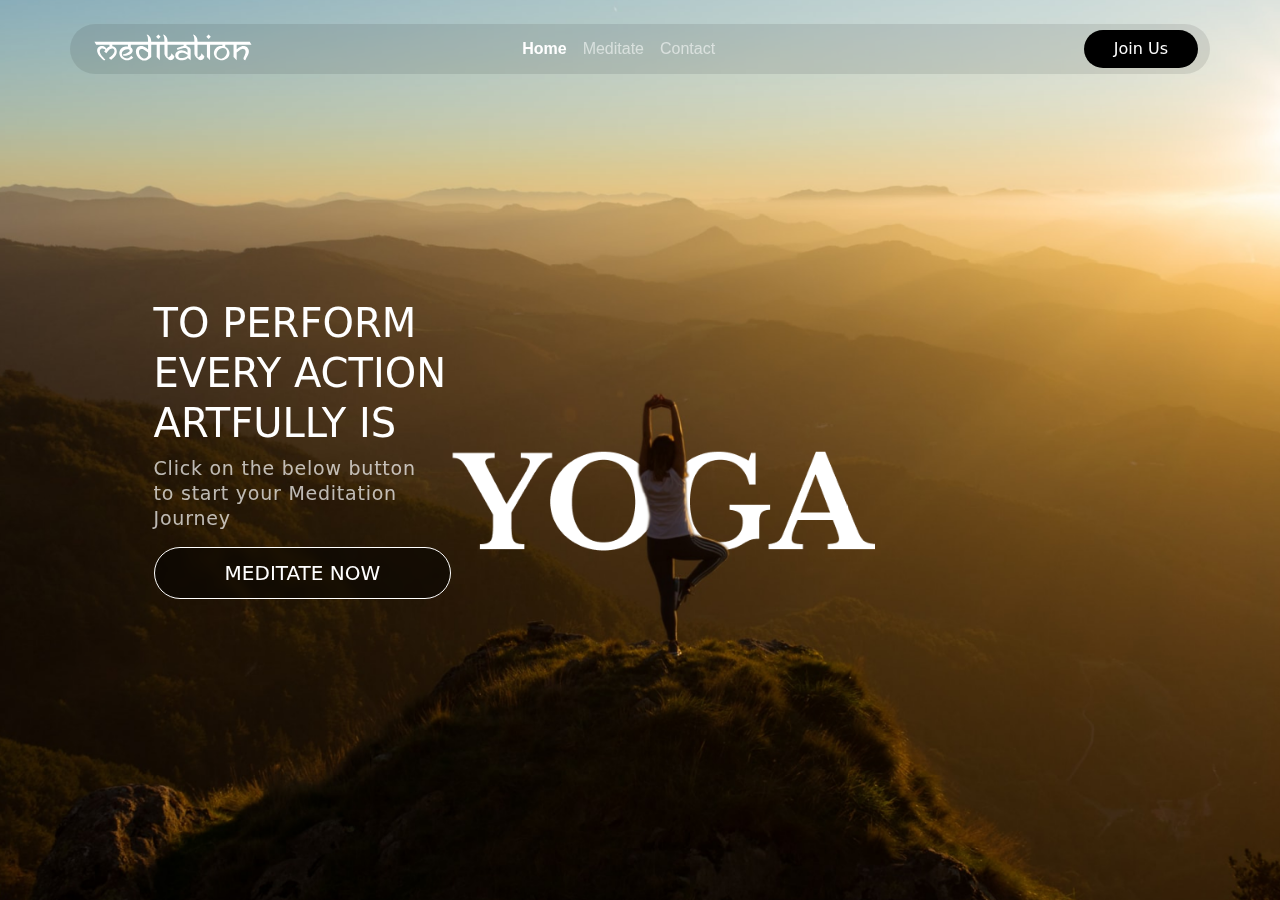
<file: meditation-app-master/Index.html>
<!DOCTYPE html>
<html lang="en">
  <head>
    <meta charset="UTF-8" />
    <meta http-equiv="X-UA-Compatible" content="IE=edge" />
    <meta name="viewport" content="width=device-width, initial-scale=1.0" />
    <title>Mediation App</title>
    <link rel="stylesheet" href="style2.css" />
    <!-- bootstrap cdn -->
    <link
      href="https://cdn.jsdelivr.net/npm/bootstrap@5.1.3/dist/css/bootstrap.min.css"
      rel="stylesheet"
    />
    <script src="https://cdn.jsdelivr.net/npm/bootstrap@5.1.3/dist/js/bootstrap.bundle.min.js"></script>
  </head>
  <body>
    <div class="background-img">
      <img class="" src="./Instagram story - 7.png" alt="" />
    </div>
    <div class="background-img2">
      <img class="" src="./anway-pawar-NuCQpsHbeH4-unsplash.jpg" alt="" />
    </div>
    <section class="navbar0 sticky-top">
      <div class="grey">
        <nav class="navbar navbar-expand-lg navbar-dark">
          <div class="container roundbar">
            <a class="navbar-brand" href="Index.html">
              <svg
                width="182"
                height="31"
                viewBox="0 0 182 31"
                fill="none"
                xmlns="http://www.w3.org/2000/svg"
              >
                <path
                  d="M22.4795 14.24C23.1195 14.4 23.6795 14.68 24.1595 15.08C24.6395 15.48 25.0528 15.9467 25.3995 16.48C25.7462 16.9867 25.9995 17.56 26.1595 18.2C26.3462 18.84 26.4395 19.48 26.4395 20.12C26.4395 21.5333 26.0662 22.8933 25.3195 24.2C24.5995 25.48 23.6395 26.64 22.4395 27.68C22.1462 27.92 21.7862 28.2 21.3595 28.52C20.9595 28.8133 20.4795 29.16 19.9195 29.56L19.8395 29.6L17.3195 27.64C18.4395 26.8667 19.4795 26.08 20.4395 25.28C21.4262 24.4533 22.2928 23.4133 23.0395 22.16C23.3595 21.6 23.5862 21.0133 23.7195 20.4C23.8528 19.76 23.8528 19.1733 23.7195 18.64C23.5862 18.1067 23.3062 17.6667 22.8795 17.32C22.4528 16.9467 21.8395 16.76 21.0395 16.76C20.2662 16.7867 19.5728 16.9733 18.9595 17.32C18.3462 17.64 17.7728 18.0667 17.2395 18.6C16.7062 19.1067 16.2128 19.6667 15.7595 20.28C15.3328 20.8933 14.9195 21.4933 14.5195 22.08L14.4795 22.2L11.9595 20.2L13.3595 18.36C12.9328 17.88 12.5595 17.5467 12.2395 17.36C11.8928 17.12 11.5062 16.9333 11.0795 16.8C10.6528 16.6667 10.2262 16.6133 9.79951 16.64C9.39951 16.6667 8.99951 16.7733 8.59951 16.96C8.19951 17.1467 7.86618 17.4267 7.59951 17.8C7.17285 18.36 6.95951 19 6.95951 19.72C6.95951 20.4133 7.10618 21.1333 7.39951 21.88C7.69285 22.6267 8.09285 23.3733 8.59951 24.12C9.10618 24.8667 9.63951 25.5733 10.1995 26.24C10.7595 26.88 11.3195 27.4667 11.8795 28C12.4395 28.5067 12.9195 28.8933 13.3195 29.16L11.9195 30.44C11.2262 29.9867 10.4662 29.4 9.63951 28.68C8.81285 27.9333 8.02618 27.12 7.27951 26.24C6.53285 25.36 5.86618 24.4267 5.27951 23.44C4.69285 22.4267 4.27951 21.4267 4.03951 20.44C3.82618 19.4533 3.82618 18.5067 4.03951 17.6C4.27951 16.6667 4.83951 15.8133 5.71951 15.04C6.41285 14.4533 7.17285 14.0667 7.99951 13.88C8.82618 13.6933 9.63951 13.6933 10.4395 13.88C11.2662 14.0667 12.0395 14.4267 12.7595 14.96C13.4795 15.4667 14.0795 16.12 14.5595 16.92C15.7595 15.56 16.9328 14.6667 18.0795 14.24V12.44H2.79951L0.799512 8.92H28.0795L30.0795 12.44H21.3195V14.04C21.7728 14.0933 22.1595 14.16 22.4795 14.24ZM34.7054 26.88C35.5588 27.44 36.3854 27.7867 37.1854 27.92C38.0121 28.0533 38.7855 28.0267 39.5054 27.84C40.2254 27.6267 40.8921 27.28 41.5055 26.8C42.1188 26.32 42.6388 25.7467 43.0655 25.08L45.3855 27.2C44.6921 27.92 43.8655 28.52 42.9054 29C41.9721 29.48 40.9721 29.8133 39.9055 30C38.8388 30.16 37.7454 30.16 36.6254 30C35.5054 29.8133 34.4388 29.4133 33.4254 28.8C32.4388 28.1867 31.6254 27.4533 30.9854 26.6C30.3721 25.7467 29.9321 24.8533 29.6654 23.92C29.4254 22.96 29.3454 21.9867 29.4254 21C29.5321 20.0133 29.8121 19.0933 30.2654 18.24C30.6654 17.52 31.1988 16.88 31.8654 16.32C32.5588 15.76 33.3188 15.3067 34.1454 14.96C34.9721 14.6133 35.8254 14.3867 36.7054 14.28C37.6121 14.1733 38.4655 14.2 39.2655 14.36V12.44H27.9854L25.9854 8.92H46.5455L48.5455 12.44H42.5055V15.28C43.4921 16.0533 44.1321 16.8267 44.4255 17.6C44.7188 18.3467 44.7854 19.0667 44.6255 19.76C44.4655 20.4533 44.1188 21.0933 43.5854 21.68C43.0521 22.2667 42.4521 22.7467 41.7854 23.12C41.3054 23.3867 40.5988 23.7067 39.6654 24.08C38.7588 24.4267 37.8388 24.6933 36.9054 24.88C35.9721 25.0667 35.1454 25.0933 34.4254 24.96C33.7054 24.8267 33.3188 24.4 33.2654 23.68C34.2254 23.36 35.0254 23.1067 35.6654 22.92C36.3321 22.7333 36.9188 22.5467 37.4254 22.36C37.9588 22.1467 38.4521 21.9067 38.9055 21.64C39.3588 21.3733 39.8921 21 40.5054 20.52C40.8788 20.2 41.1188 19.8667 41.2255 19.52C41.3321 19.1733 41.3055 18.8533 41.1454 18.56C41.0121 18.24 40.7721 17.9867 40.4254 17.8C40.0788 17.5867 39.6254 17.4667 39.0654 17.44C37.5721 17.3333 36.2654 17.6133 35.1454 18.28C34.0254 18.9467 33.2121 19.7867 32.7054 20.8C32.2254 21.8133 32.1188 22.88 32.3854 24C32.6521 25.12 33.4254 26.08 34.7054 26.88ZM65.9773 12.44V26.52C65.3373 27.24 64.564 27.92 63.6573 28.56C62.7773 29.2 61.8307 29.6933 60.8173 30.04C59.804 30.4133 58.7507 30.5867 57.6573 30.56C56.564 30.5333 55.5107 30.2 54.4973 29.56C54.4707 29.56 54.2707 29.4533 53.8973 29.24C53.5507 29.0267 53.124 28.7333 52.6173 28.36C52.1107 27.96 51.564 27.4533 50.9773 26.84C50.4173 26.2267 49.924 25.52 49.4973 24.72C49.0707 23.8933 48.7507 22.96 48.5373 21.92C48.3507 20.88 48.364 19.72 48.5773 18.44C48.684 17.7467 48.9373 17.12 49.3373 16.56C49.764 15.9733 50.2573 15.4667 50.8173 15.04C51.404 14.6133 52.0307 14.2933 52.6973 14.08C53.364 13.84 54.0173 13.72 54.6573 13.72C55.484 13.72 56.324 13.9067 57.1773 14.28C58.0307 14.6267 58.8173 15.04 59.5373 15.52C60.2573 15.9733 60.8707 16.4133 61.3773 16.84C61.9107 17.2667 62.244 17.5333 62.3773 17.64V12.44H46.0973L44.0973 8.92H62.3773C62.3773 7.98667 62.3507 7.09333 62.2973 6.24C62.244 5.52 62.164 4.8 62.0573 4.08C61.9507 3.36 61.804 2.78667 61.6173 2.36C61.5107 2.14666 61.404 1.97333 61.2973 1.84C61.2173 1.70666 61.1373 1.58666 61.0573 1.48C60.9507 1.37333 60.8707 1.26667 60.8173 1.16L61.0973 0.599999C61.4973 0.759999 61.924 0.973332 62.3773 1.24C62.7507 1.48 63.1507 1.78667 63.5773 2.16C64.004 2.53333 64.404 3.02667 64.7773 3.64C65.204 4.41333 65.4973 5.21333 65.6573 6.04C65.844 6.84 65.9507 7.8 65.9773 8.92H68.9373L70.9773 12.44H65.9773ZM62.3773 21.12C60.8573 19.9733 59.604 19.1067 58.6173 18.52C57.6307 17.9333 56.8173 17.5467 56.1773 17.36C55.564 17.1467 55.0573 17.08 54.6573 17.16C54.2573 17.24 53.8707 17.3867 53.4973 17.6C52.644 18.08 52.1373 18.8267 51.9773 19.84C51.8173 20.8267 51.9107 21.8533 52.2573 22.92C52.6307 23.9867 53.1907 25 53.9373 25.96C54.7107 26.8933 55.564 27.56 56.4973 27.96C57.4573 28.3333 58.444 28.3333 59.4573 27.96C60.4973 27.5867 61.4707 26.6267 62.3773 25.08V21.12ZM80.8439 12.44H75.8839V30L72.2839 26.52V12.44H70.2839L70.3239 12.36L68.4039 8.92H78.8039L80.8439 12.44ZM74.1639 5.68L71.6439 3.12L74.1639 0.599999L76.7239 3.12L74.1639 5.68ZM92.5258 25.44C92.5524 26.1333 92.4191 26.8 92.1258 27.44C91.8591 28.0533 91.4858 28.5867 91.0058 29.04C90.5258 29.4667 89.9524 29.7733 89.2858 29.96C88.6458 30.12 87.9791 30.0933 87.2858 29.88C86.6724 29.6933 86.0991 29.3867 85.5658 28.96C85.0591 28.5333 84.5791 28.0933 84.1258 27.64C83.7791 27.2933 83.4458 26.9467 83.1258 26.6C82.8324 26.2267 82.5391 25.84 82.2458 25.44C81.5258 24.48 81.1791 23.4933 81.2058 22.48L81.1658 14.8V12.44H78.7658L76.7658 8.92H81.1658C81.1658 7.98667 81.1391 7.09333 81.0858 6.24C81.0324 5.52 80.9524 4.8 80.8458 4.08C80.7391 3.36 80.5924 2.78667 80.4058 2.36C80.2991 2.14666 80.1924 1.97333 80.0858 1.84C80.0058 1.70666 79.9258 1.58666 79.8458 1.48C79.7391 1.37333 79.6591 1.26667 79.6058 1.16L79.8858 0.599999C80.2858 0.759999 80.7124 0.973332 81.1658 1.24C81.5391 1.48 81.9391 1.78667 82.3658 2.16C82.7924 2.53333 83.1924 3.02667 83.5658 3.64C83.9924 4.41333 84.2858 5.21333 84.4458 6.04C84.6324 6.84 84.7391 7.8 84.7658 8.92H91.8458L93.8458 12.44H84.7658V25.96C84.8191 26.3867 85.0724 26.6133 85.5258 26.64C85.9258 26.6667 86.2858 26.5867 86.6058 26.4C86.9524 26.1867 87.2724 25.9467 87.5658 25.68C88.0991 25.2267 88.4991 24.68 88.7658 24.04C89.0324 23.4 89.1524 22.7333 89.1258 22.04C89.7658 22.7067 90.3258 23.28 90.8058 23.76C91.2324 24.1867 91.6191 24.5867 91.9658 24.96C92.3391 25.3067 92.5258 25.4667 92.5258 25.44ZM106.486 13.84C107.126 14.0267 107.739 14.28 108.326 14.6C108.913 14.8933 109.419 15.24 109.846 15.64C110.299 16.0133 110.646 16.4267 110.886 16.88C111.153 17.3333 111.286 17.7867 111.286 18.24V30.04L108.086 27.56C107.606 28.04 106.979 28.48 106.206 28.88C105.433 29.28 104.593 29.6 103.686 29.84C102.779 30.0533 101.833 30.1733 100.846 30.2C99.8861 30.2267 98.9661 30.12 98.0861 29.88C97.2061 29.64 96.4061 29.2533 95.6861 28.72C94.9661 28.1867 94.4061 27.48 94.0061 26.6C93.5527 25.6667 93.4061 24.7333 93.5661 23.8C93.7527 22.8667 94.1394 22.0267 94.7261 21.28C95.3394 20.5067 96.1261 19.88 97.0861 19.4C98.0727 18.8933 99.1394 18.6133 100.286 18.56C101.459 18.48 102.673 18.6667 103.926 19.12C105.206 19.5467 106.459 20.3067 107.686 21.4V18.28C107.686 17.5067 107.259 16.92 106.406 16.52C105.579 16.0933 104.566 15.9867 103.366 16.2C102.513 16.3333 101.833 16.4533 101.326 16.56C100.819 16.6667 100.339 16.8 99.8861 16.96C99.4327 17.0933 98.9394 17.2667 98.4061 17.48C97.8727 17.6933 97.1527 17.9733 96.2461 18.32L95.3661 16.32C96.2727 15.9467 97.1661 15.5867 98.0461 15.24C98.8194 14.9467 99.6327 14.6533 100.486 14.36C101.366 14.0667 102.166 13.84 102.886 13.68C102.939 13.6533 102.993 13.64 103.046 13.64C103.126 13.64 103.193 13.6267 103.246 13.6V12.44H93.1661L91.1661 8.92H113.246L115.246 12.44H106.486V13.84ZM107.686 23.8C106.646 23 105.553 22.4133 104.406 22.04C103.259 21.64 102.193 21.4533 101.206 21.48C100.219 21.5067 99.3661 21.7467 98.6461 22.2C97.9261 22.6267 97.4727 23.2667 97.2861 24.12C97.0727 25.0533 97.1261 25.7867 97.4461 26.32C97.7661 26.8533 98.2327 27.2267 98.8461 27.44C99.4861 27.6533 100.219 27.7333 101.046 27.68C101.899 27.6267 102.739 27.48 103.566 27.24C104.419 27 105.206 26.7067 105.926 26.36C106.673 26.0133 107.259 25.6533 107.686 25.28V23.8ZM126.94 25.44C126.966 26.1333 126.833 26.8 126.54 27.44C126.273 28.0533 125.9 28.5867 125.42 29.04C124.94 29.4667 124.366 29.7733 123.7 29.96C123.06 30.12 122.393 30.0933 121.7 29.88C121.086 29.6933 120.513 29.3867 119.98 28.96C119.473 28.5333 118.993 28.0933 118.54 27.64C118.193 27.2933 117.86 26.9467 117.54 26.6C117.246 26.2267 116.953 25.84 116.66 25.44C115.94 24.48 115.593 23.4933 115.62 22.48L115.58 14.8V12.44H113.18L111.18 8.92H115.58C115.58 7.98667 115.553 7.09333 115.5 6.24C115.446 5.52 115.366 4.8 115.26 4.08C115.153 3.36 115.006 2.78667 114.82 2.36C114.713 2.14666 114.606 1.97333 114.5 1.84C114.42 1.70666 114.34 1.58666 114.26 1.48C114.153 1.37333 114.073 1.26667 114.02 1.16L114.3 0.599999C114.7 0.759999 115.126 0.973332 115.58 1.24C115.953 1.48 116.353 1.78667 116.78 2.16C117.206 2.53333 117.606 3.02667 117.98 3.64C118.406 4.41333 118.7 5.21333 118.86 6.04C119.046 6.84 119.153 7.8 119.18 8.92H126.26L128.26 12.44H119.18V25.96C119.233 26.3867 119.486 26.6133 119.94 26.64C120.34 26.6667 120.7 26.5867 121.02 26.4C121.366 26.1867 121.686 25.9467 121.98 25.68C122.513 25.2267 122.913 24.68 123.18 24.04C123.446 23.4 123.566 22.7333 123.54 22.04C124.18 22.7067 124.74 23.28 125.22 23.76C125.646 24.1867 126.033 24.5867 126.38 24.96C126.753 25.3067 126.94 25.4667 126.94 25.44ZM138.5 12.44H133.54V30L129.94 26.52V12.44H127.94L127.98 12.36L126.06 8.92H136.46L138.5 12.44ZM131.82 5.68L129.3 3.12L131.82 0.599999L134.38 3.12L131.82 5.68ZM151.342 14.84C152.409 15.4 153.289 16.12 153.982 17C154.702 17.8533 155.209 18.7733 155.502 19.76C155.822 20.7467 155.942 21.76 155.862 22.8C155.782 23.8133 155.502 24.76 155.022 25.64C154.489 26.6533 153.729 27.52 152.742 28.24C151.755 28.9333 150.649 29.44 149.422 29.76C148.222 30.0533 146.969 30.1333 145.662 30C144.355 29.8667 143.102 29.44 141.902 28.72C140.915 28.1067 140.115 27.3867 139.502 26.56C138.889 25.7067 138.449 24.8133 138.182 23.88C137.942 22.92 137.875 21.96 137.982 21C138.089 20.0133 138.369 19.0933 138.822 18.24C139.222 17.52 139.729 16.8667 140.342 16.28C140.982 15.6667 141.689 15.16 142.462 14.76C143.235 14.36 144.075 14.08 144.982 13.92C145.889 13.7333 146.809 13.68 147.742 13.76V12.44H136.462L134.462 8.92H157.422L159.422 12.44H150.982V14.68C151.035 14.7067 151.089 14.7333 151.142 14.76C151.222 14.7867 151.289 14.8133 151.342 14.84ZM143.182 27.28C144.329 28 145.422 28.3333 146.462 28.28C147.529 28.2267 148.489 27.92 149.342 27.36C150.222 26.7733 150.955 26.0133 151.542 25.08C152.155 24.1467 152.569 23.1867 152.782 22.2C152.995 21.1867 152.982 20.2133 152.742 19.28C152.529 18.32 152.022 17.5467 151.222 16.96C150.262 16.24 149.249 15.9067 148.182 15.96C147.115 15.9867 146.102 16.28 145.142 16.84C144.209 17.3733 143.382 18.1067 142.662 19.04C141.942 19.9467 141.449 20.9067 141.182 21.92C140.915 22.9067 140.915 23.8933 141.182 24.88C141.475 25.84 142.142 26.64 143.182 27.28ZM171.833 13.72C172.473 13.72 173.113 13.84 173.753 14.08C174.42 14.2933 175.033 14.6133 175.593 15.04C176.153 15.4667 176.633 15.9733 177.033 16.56C177.46 17.12 177.753 17.7467 177.913 18.44C178.1 19.32 178.153 20.1067 178.073 20.8C178.02 21.4667 177.833 22.2 177.513 23C177.193 23.8 176.74 24.7467 176.153 25.84C175.566 26.9333 174.846 28.32 173.993 30C173.38 29.9467 172.9 29.7733 172.553 29.48C172.26 29.2133 172.06 28.8133 171.953 28.28C171.873 27.7467 172.086 27 172.593 26.04C173.073 25.1067 173.46 24.2 173.753 23.32C174.073 22.44 174.26 21.6267 174.313 20.88C174.366 20.1333 174.286 19.48 174.073 18.92C173.886 18.3333 173.526 17.8933 172.993 17.6C172.62 17.3867 172.246 17.2267 171.873 17.12C171.526 17.0133 171.126 17 170.673 17.08C170.22 17.1333 169.7 17.3067 169.113 17.6C168.553 17.8667 167.886 18.2933 167.113 18.88L164.113 21.12V30L160.513 26.52V12.44H159.033L157.033 8.92H179.113L181.113 12.44H164.113V17.64C164.246 17.5333 164.566 17.2667 165.073 16.84C165.606 16.4133 166.233 15.9733 166.953 15.52C167.673 15.04 168.46 14.6267 169.313 14.28C170.166 13.9067 171.006 13.72 171.833 13.72Z"
                  fill="white"
                />
              </svg>
            </a>
            <button
              class="navbar-toggler"
              type="button"
              data-bs-toggle="collapse"
              data-bs-target="#navbarNavAltMarkup"
              aria-controls="navbarNavAltMarkup"
              aria-expanded="false"
              aria-label="Toggle navigation"
            >
              <span class="navbar-toggler-icon"></span>
            </button>
            <div class="collapse navbar-collapse" id="navbarNavAltMarkup">
              <div class="navbar-nav">
                <a
                  class="nav-link active"
                  aria-current="page"
                  style="font-weight: bold"
                  href="Index.html"
                  >Home</a
                >

                <a class="nav-link" href="Index2.html">Meditate</a>

                <a class="nav-link" href="Index3.html">Contact</a>
              </div>
            </div>
            <div class="righticons">
              <a href="Index3.html" style="text-decoration: none"><p>Join Us</p></a>
            </div>
          </div>
        </nav>
      </div>
    </section>

    <div class="main-text">
      <p class="quote">To perform <span>every action artfully</span>  is <span class="none" >yoga</span></p>
      <p class="CTA">Click on the below button to start your Meditation Journey</p>
      <a href="Index2.html"><button class="Meditate-now">Meditate now</button></a>
    </div>
  </body>
</html>
</file>
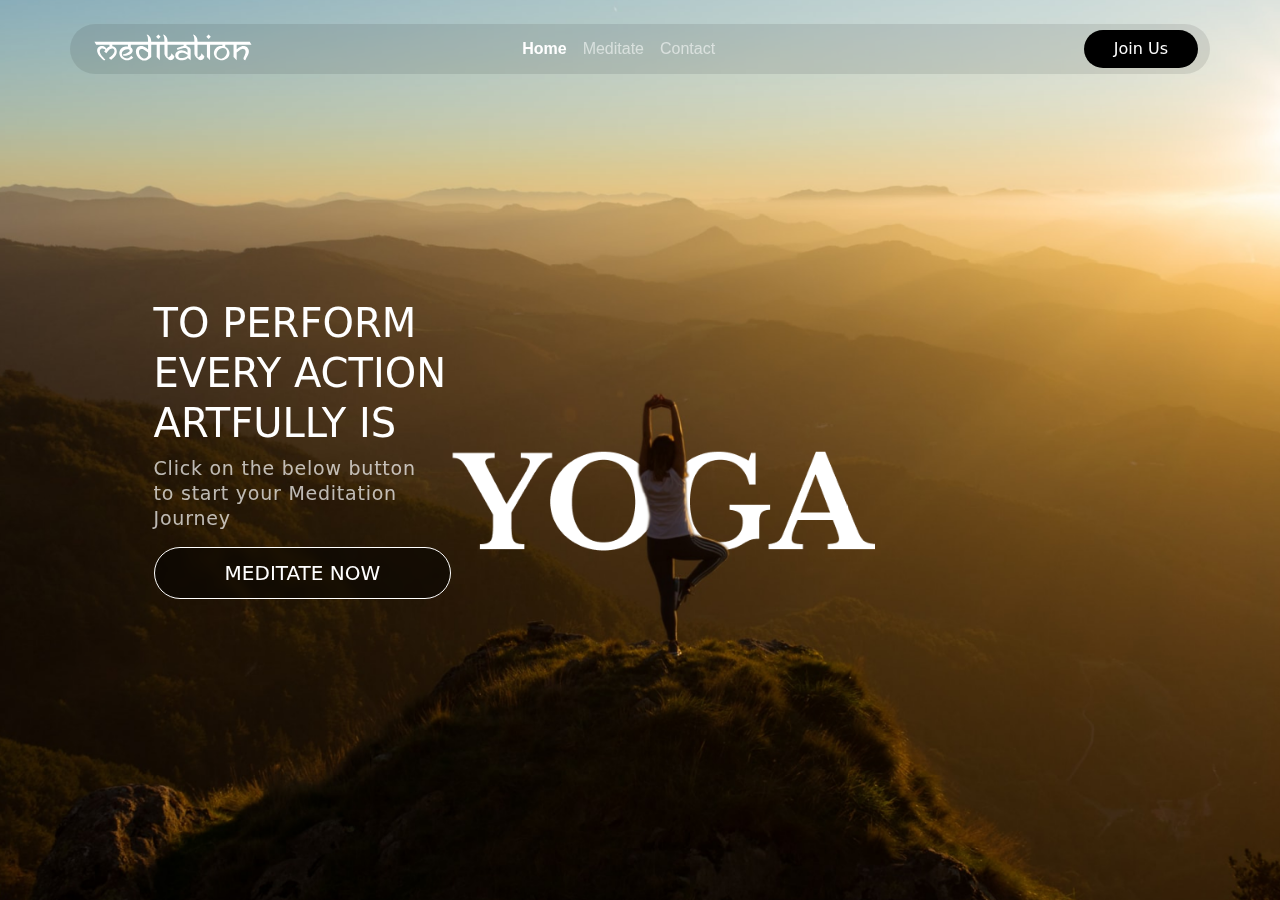
<file: meditation-app-master/Index1.html>
<!DOCTYPE html>
<html lang="en">
  <head>
    <meta charset="UTF-8" />
    <meta http-equiv="X-UA-Compatible" content="IE=edge" />
    <meta name="viewport" content="width=device-width, initial-scale=1.0" />
    <title>Mediation App</title>
    <link rel="stylesheet" href="style2.css" />
    <!-- bootstrap cdn -->
    <link
      href="https://cdn.jsdelivr.net/npm/bootstrap@5.1.3/dist/css/bootstrap.min.css"
      rel="stylesheet"
    />
    <script src="https://cdn.jsdelivr.net/npm/bootstrap@5.1.3/dist/js/bootstrap.bundle.min.js"></script>
  </head>
  <body>
    <div class="background-img">
      <img class="" src="./Instagram story - 7.png" alt="" />
    </div>
    <section class="navbar0 sticky-top">
      <div class="grey">
        <nav class="navbar navbar-expand-lg navbar-dark">
          <div class="container roundbar">
            <a class="navbar-brand" href="#">
              <svg
                width="182"
                height="31"
                viewBox="0 0 182 31"
                fill="none"
                xmlns="http://www.w3.org/2000/svg"
              >
                <path
                  d="M22.4795 14.24C23.1195 14.4 23.6795 14.68 24.1595 15.08C24.6395 15.48 25.0528 15.9467 25.3995 16.48C25.7462 16.9867 25.9995 17.56 26.1595 18.2C26.3462 18.84 26.4395 19.48 26.4395 20.12C26.4395 21.5333 26.0662 22.8933 25.3195 24.2C24.5995 25.48 23.6395 26.64 22.4395 27.68C22.1462 27.92 21.7862 28.2 21.3595 28.52C20.9595 28.8133 20.4795 29.16 19.9195 29.56L19.8395 29.6L17.3195 27.64C18.4395 26.8667 19.4795 26.08 20.4395 25.28C21.4262 24.4533 22.2928 23.4133 23.0395 22.16C23.3595 21.6 23.5862 21.0133 23.7195 20.4C23.8528 19.76 23.8528 19.1733 23.7195 18.64C23.5862 18.1067 23.3062 17.6667 22.8795 17.32C22.4528 16.9467 21.8395 16.76 21.0395 16.76C20.2662 16.7867 19.5728 16.9733 18.9595 17.32C18.3462 17.64 17.7728 18.0667 17.2395 18.6C16.7062 19.1067 16.2128 19.6667 15.7595 20.28C15.3328 20.8933 14.9195 21.4933 14.5195 22.08L14.4795 22.2L11.9595 20.2L13.3595 18.36C12.9328 17.88 12.5595 17.5467 12.2395 17.36C11.8928 17.12 11.5062 16.9333 11.0795 16.8C10.6528 16.6667 10.2262 16.6133 9.79951 16.64C9.39951 16.6667 8.99951 16.7733 8.59951 16.96C8.19951 17.1467 7.86618 17.4267 7.59951 17.8C7.17285 18.36 6.95951 19 6.95951 19.72C6.95951 20.4133 7.10618 21.1333 7.39951 21.88C7.69285 22.6267 8.09285 23.3733 8.59951 24.12C9.10618 24.8667 9.63951 25.5733 10.1995 26.24C10.7595 26.88 11.3195 27.4667 11.8795 28C12.4395 28.5067 12.9195 28.8933 13.3195 29.16L11.9195 30.44C11.2262 29.9867 10.4662 29.4 9.63951 28.68C8.81285 27.9333 8.02618 27.12 7.27951 26.24C6.53285 25.36 5.86618 24.4267 5.27951 23.44C4.69285 22.4267 4.27951 21.4267 4.03951 20.44C3.82618 19.4533 3.82618 18.5067 4.03951 17.6C4.27951 16.6667 4.83951 15.8133 5.71951 15.04C6.41285 14.4533 7.17285 14.0667 7.99951 13.88C8.82618 13.6933 9.63951 13.6933 10.4395 13.88C11.2662 14.0667 12.0395 14.4267 12.7595 14.96C13.4795 15.4667 14.0795 16.12 14.5595 16.92C15.7595 15.56 16.9328 14.6667 18.0795 14.24V12.44H2.79951L0.799512 8.92H28.0795L30.0795 12.44H21.3195V14.04C21.7728 14.0933 22.1595 14.16 22.4795 14.24ZM34.7054 26.88C35.5588 27.44 36.3854 27.7867 37.1854 27.92C38.0121 28.0533 38.7855 28.0267 39.5054 27.84C40.2254 27.6267 40.8921 27.28 41.5055 26.8C42.1188 26.32 42.6388 25.7467 43.0655 25.08L45.3855 27.2C44.6921 27.92 43.8655 28.52 42.9054 29C41.9721 29.48 40.9721 29.8133 39.9055 30C38.8388 30.16 37.7454 30.16 36.6254 30C35.5054 29.8133 34.4388 29.4133 33.4254 28.8C32.4388 28.1867 31.6254 27.4533 30.9854 26.6C30.3721 25.7467 29.9321 24.8533 29.6654 23.92C29.4254 22.96 29.3454 21.9867 29.4254 21C29.5321 20.0133 29.8121 19.0933 30.2654 18.24C30.6654 17.52 31.1988 16.88 31.8654 16.32C32.5588 15.76 33.3188 15.3067 34.1454 14.96C34.9721 14.6133 35.8254 14.3867 36.7054 14.28C37.6121 14.1733 38.4655 14.2 39.2655 14.36V12.44H27.9854L25.9854 8.92H46.5455L48.5455 12.44H42.5055V15.28C43.4921 16.0533 44.1321 16.8267 44.4255 17.6C44.7188 18.3467 44.7854 19.0667 44.6255 19.76C44.4655 20.4533 44.1188 21.0933 43.5854 21.68C43.0521 22.2667 42.4521 22.7467 41.7854 23.12C41.3054 23.3867 40.5988 23.7067 39.6654 24.08C38.7588 24.4267 37.8388 24.6933 36.9054 24.88C35.9721 25.0667 35.1454 25.0933 34.4254 24.96C33.7054 24.8267 33.3188 24.4 33.2654 23.68C34.2254 23.36 35.0254 23.1067 35.6654 22.92C36.3321 22.7333 36.9188 22.5467 37.4254 22.36C37.9588 22.1467 38.4521 21.9067 38.9055 21.64C39.3588 21.3733 39.8921 21 40.5054 20.52C40.8788 20.2 41.1188 19.8667 41.2255 19.52C41.3321 19.1733 41.3055 18.8533 41.1454 18.56C41.0121 18.24 40.7721 17.9867 40.4254 17.8C40.0788 17.5867 39.6254 17.4667 39.0654 17.44C37.5721 17.3333 36.2654 17.6133 35.1454 18.28C34.0254 18.9467 33.2121 19.7867 32.7054 20.8C32.2254 21.8133 32.1188 22.88 32.3854 24C32.6521 25.12 33.4254 26.08 34.7054 26.88ZM65.9773 12.44V26.52C65.3373 27.24 64.564 27.92 63.6573 28.56C62.7773 29.2 61.8307 29.6933 60.8173 30.04C59.804 30.4133 58.7507 30.5867 57.6573 30.56C56.564 30.5333 55.5107 30.2 54.4973 29.56C54.4707 29.56 54.2707 29.4533 53.8973 29.24C53.5507 29.0267 53.124 28.7333 52.6173 28.36C52.1107 27.96 51.564 27.4533 50.9773 26.84C50.4173 26.2267 49.924 25.52 49.4973 24.72C49.0707 23.8933 48.7507 22.96 48.5373 21.92C48.3507 20.88 48.364 19.72 48.5773 18.44C48.684 17.7467 48.9373 17.12 49.3373 16.56C49.764 15.9733 50.2573 15.4667 50.8173 15.04C51.404 14.6133 52.0307 14.2933 52.6973 14.08C53.364 13.84 54.0173 13.72 54.6573 13.72C55.484 13.72 56.324 13.9067 57.1773 14.28C58.0307 14.6267 58.8173 15.04 59.5373 15.52C60.2573 15.9733 60.8707 16.4133 61.3773 16.84C61.9107 17.2667 62.244 17.5333 62.3773 17.64V12.44H46.0973L44.0973 8.92H62.3773C62.3773 7.98667 62.3507 7.09333 62.2973 6.24C62.244 5.52 62.164 4.8 62.0573 4.08C61.9507 3.36 61.804 2.78667 61.6173 2.36C61.5107 2.14666 61.404 1.97333 61.2973 1.84C61.2173 1.70666 61.1373 1.58666 61.0573 1.48C60.9507 1.37333 60.8707 1.26667 60.8173 1.16L61.0973 0.599999C61.4973 0.759999 61.924 0.973332 62.3773 1.24C62.7507 1.48 63.1507 1.78667 63.5773 2.16C64.004 2.53333 64.404 3.02667 64.7773 3.64C65.204 4.41333 65.4973 5.21333 65.6573 6.04C65.844 6.84 65.9507 7.8 65.9773 8.92H68.9373L70.9773 12.44H65.9773ZM62.3773 21.12C60.8573 19.9733 59.604 19.1067 58.6173 18.52C57.6307 17.9333 56.8173 17.5467 56.1773 17.36C55.564 17.1467 55.0573 17.08 54.6573 17.16C54.2573 17.24 53.8707 17.3867 53.4973 17.6C52.644 18.08 52.1373 18.8267 51.9773 19.84C51.8173 20.8267 51.9107 21.8533 52.2573 22.92C52.6307 23.9867 53.1907 25 53.9373 25.96C54.7107 26.8933 55.564 27.56 56.4973 27.96C57.4573 28.3333 58.444 28.3333 59.4573 27.96C60.4973 27.5867 61.4707 26.6267 62.3773 25.08V21.12ZM80.8439 12.44H75.8839V30L72.2839 26.52V12.44H70.2839L70.3239 12.36L68.4039 8.92H78.8039L80.8439 12.44ZM74.1639 5.68L71.6439 3.12L74.1639 0.599999L76.7239 3.12L74.1639 5.68ZM92.5258 25.44C92.5524 26.1333 92.4191 26.8 92.1258 27.44C91.8591 28.0533 91.4858 28.5867 91.0058 29.04C90.5258 29.4667 89.9524 29.7733 89.2858 29.96C88.6458 30.12 87.9791 30.0933 87.2858 29.88C86.6724 29.6933 86.0991 29.3867 85.5658 28.96C85.0591 28.5333 84.5791 28.0933 84.1258 27.64C83.7791 27.2933 83.4458 26.9467 83.1258 26.6C82.8324 26.2267 82.5391 25.84 82.2458 25.44C81.5258 24.48 81.1791 23.4933 81.2058 22.48L81.1658 14.8V12.44H78.7658L76.7658 8.92H81.1658C81.1658 7.98667 81.1391 7.09333 81.0858 6.24C81.0324 5.52 80.9524 4.8 80.8458 4.08C80.7391 3.36 80.5924 2.78667 80.4058 2.36C80.2991 2.14666 80.1924 1.97333 80.0858 1.84C80.0058 1.70666 79.9258 1.58666 79.8458 1.48C79.7391 1.37333 79.6591 1.26667 79.6058 1.16L79.8858 0.599999C80.2858 0.759999 80.7124 0.973332 81.1658 1.24C81.5391 1.48 81.9391 1.78667 82.3658 2.16C82.7924 2.53333 83.1924 3.02667 83.5658 3.64C83.9924 4.41333 84.2858 5.21333 84.4458 6.04C84.6324 6.84 84.7391 7.8 84.7658 8.92H91.8458L93.8458 12.44H84.7658V25.96C84.8191 26.3867 85.0724 26.6133 85.5258 26.64C85.9258 26.6667 86.2858 26.5867 86.6058 26.4C86.9524 26.1867 87.2724 25.9467 87.5658 25.68C88.0991 25.2267 88.4991 24.68 88.7658 24.04C89.0324 23.4 89.1524 22.7333 89.1258 22.04C89.7658 22.7067 90.3258 23.28 90.8058 23.76C91.2324 24.1867 91.6191 24.5867 91.9658 24.96C92.3391 25.3067 92.5258 25.4667 92.5258 25.44ZM106.486 13.84C107.126 14.0267 107.739 14.28 108.326 14.6C108.913 14.8933 109.419 15.24 109.846 15.64C110.299 16.0133 110.646 16.4267 110.886 16.88C111.153 17.3333 111.286 17.7867 111.286 18.24V30.04L108.086 27.56C107.606 28.04 106.979 28.48 106.206 28.88C105.433 29.28 104.593 29.6 103.686 29.84C102.779 30.0533 101.833 30.1733 100.846 30.2C99.8861 30.2267 98.9661 30.12 98.0861 29.88C97.2061 29.64 96.4061 29.2533 95.6861 28.72C94.9661 28.1867 94.4061 27.48 94.0061 26.6C93.5527 25.6667 93.4061 24.7333 93.5661 23.8C93.7527 22.8667 94.1394 22.0267 94.7261 21.28C95.3394 20.5067 96.1261 19.88 97.0861 19.4C98.0727 18.8933 99.1394 18.6133 100.286 18.56C101.459 18.48 102.673 18.6667 103.926 19.12C105.206 19.5467 106.459 20.3067 107.686 21.4V18.28C107.686 17.5067 107.259 16.92 106.406 16.52C105.579 16.0933 104.566 15.9867 103.366 16.2C102.513 16.3333 101.833 16.4533 101.326 16.56C100.819 16.6667 100.339 16.8 99.8861 16.96C99.4327 17.0933 98.9394 17.2667 98.4061 17.48C97.8727 17.6933 97.1527 17.9733 96.2461 18.32L95.3661 16.32C96.2727 15.9467 97.1661 15.5867 98.0461 15.24C98.8194 14.9467 99.6327 14.6533 100.486 14.36C101.366 14.0667 102.166 13.84 102.886 13.68C102.939 13.6533 102.993 13.64 103.046 13.64C103.126 13.64 103.193 13.6267 103.246 13.6V12.44H93.1661L91.1661 8.92H113.246L115.246 12.44H106.486V13.84ZM107.686 23.8C106.646 23 105.553 22.4133 104.406 22.04C103.259 21.64 102.193 21.4533 101.206 21.48C100.219 21.5067 99.3661 21.7467 98.6461 22.2C97.9261 22.6267 97.4727 23.2667 97.2861 24.12C97.0727 25.0533 97.1261 25.7867 97.4461 26.32C97.7661 26.8533 98.2327 27.2267 98.8461 27.44C99.4861 27.6533 100.219 27.7333 101.046 27.68C101.899 27.6267 102.739 27.48 103.566 27.24C104.419 27 105.206 26.7067 105.926 26.36C106.673 26.0133 107.259 25.6533 107.686 25.28V23.8ZM126.94 25.44C126.966 26.1333 126.833 26.8 126.54 27.44C126.273 28.0533 125.9 28.5867 125.42 29.04C124.94 29.4667 124.366 29.7733 123.7 29.96C123.06 30.12 122.393 30.0933 121.7 29.88C121.086 29.6933 120.513 29.3867 119.98 28.96C119.473 28.5333 118.993 28.0933 118.54 27.64C118.193 27.2933 117.86 26.9467 117.54 26.6C117.246 26.2267 116.953 25.84 116.66 25.44C115.94 24.48 115.593 23.4933 115.62 22.48L115.58 14.8V12.44H113.18L111.18 8.92H115.58C115.58 7.98667 115.553 7.09333 115.5 6.24C115.446 5.52 115.366 4.8 115.26 4.08C115.153 3.36 115.006 2.78667 114.82 2.36C114.713 2.14666 114.606 1.97333 114.5 1.84C114.42 1.70666 114.34 1.58666 114.26 1.48C114.153 1.37333 114.073 1.26667 114.02 1.16L114.3 0.599999C114.7 0.759999 115.126 0.973332 115.58 1.24C115.953 1.48 116.353 1.78667 116.78 2.16C117.206 2.53333 117.606 3.02667 117.98 3.64C118.406 4.41333 118.7 5.21333 118.86 6.04C119.046 6.84 119.153 7.8 119.18 8.92H126.26L128.26 12.44H119.18V25.96C119.233 26.3867 119.486 26.6133 119.94 26.64C120.34 26.6667 120.7 26.5867 121.02 26.4C121.366 26.1867 121.686 25.9467 121.98 25.68C122.513 25.2267 122.913 24.68 123.18 24.04C123.446 23.4 123.566 22.7333 123.54 22.04C124.18 22.7067 124.74 23.28 125.22 23.76C125.646 24.1867 126.033 24.5867 126.38 24.96C126.753 25.3067 126.94 25.4667 126.94 25.44ZM138.5 12.44H133.54V30L129.94 26.52V12.44H127.94L127.98 12.36L126.06 8.92H136.46L138.5 12.44ZM131.82 5.68L129.3 3.12L131.82 0.599999L134.38 3.12L131.82 5.68ZM151.342 14.84C152.409 15.4 153.289 16.12 153.982 17C154.702 17.8533 155.209 18.7733 155.502 19.76C155.822 20.7467 155.942 21.76 155.862 22.8C155.782 23.8133 155.502 24.76 155.022 25.64C154.489 26.6533 153.729 27.52 152.742 28.24C151.755 28.9333 150.649 29.44 149.422 29.76C148.222 30.0533 146.969 30.1333 145.662 30C144.355 29.8667 143.102 29.44 141.902 28.72C140.915 28.1067 140.115 27.3867 139.502 26.56C138.889 25.7067 138.449 24.8133 138.182 23.88C137.942 22.92 137.875 21.96 137.982 21C138.089 20.0133 138.369 19.0933 138.822 18.24C139.222 17.52 139.729 16.8667 140.342 16.28C140.982 15.6667 141.689 15.16 142.462 14.76C143.235 14.36 144.075 14.08 144.982 13.92C145.889 13.7333 146.809 13.68 147.742 13.76V12.44H136.462L134.462 8.92H157.422L159.422 12.44H150.982V14.68C151.035 14.7067 151.089 14.7333 151.142 14.76C151.222 14.7867 151.289 14.8133 151.342 14.84ZM143.182 27.28C144.329 28 145.422 28.3333 146.462 28.28C147.529 28.2267 148.489 27.92 149.342 27.36C150.222 26.7733 150.955 26.0133 151.542 25.08C152.155 24.1467 152.569 23.1867 152.782 22.2C152.995 21.1867 152.982 20.2133 152.742 19.28C152.529 18.32 152.022 17.5467 151.222 16.96C150.262 16.24 149.249 15.9067 148.182 15.96C147.115 15.9867 146.102 16.28 145.142 16.84C144.209 17.3733 143.382 18.1067 142.662 19.04C141.942 19.9467 141.449 20.9067 141.182 21.92C140.915 22.9067 140.915 23.8933 141.182 24.88C141.475 25.84 142.142 26.64 143.182 27.28ZM171.833 13.72C172.473 13.72 173.113 13.84 173.753 14.08C174.42 14.2933 175.033 14.6133 175.593 15.04C176.153 15.4667 176.633 15.9733 177.033 16.56C177.46 17.12 177.753 17.7467 177.913 18.44C178.1 19.32 178.153 20.1067 178.073 20.8C178.02 21.4667 177.833 22.2 177.513 23C177.193 23.8 176.74 24.7467 176.153 25.84C175.566 26.9333 174.846 28.32 173.993 30C173.38 29.9467 172.9 29.7733 172.553 29.48C172.26 29.2133 172.06 28.8133 171.953 28.28C171.873 27.7467 172.086 27 172.593 26.04C173.073 25.1067 173.46 24.2 173.753 23.32C174.073 22.44 174.26 21.6267 174.313 20.88C174.366 20.1333 174.286 19.48 174.073 18.92C173.886 18.3333 173.526 17.8933 172.993 17.6C172.62 17.3867 172.246 17.2267 171.873 17.12C171.526 17.0133 171.126 17 170.673 17.08C170.22 17.1333 169.7 17.3067 169.113 17.6C168.553 17.8667 167.886 18.2933 167.113 18.88L164.113 21.12V30L160.513 26.52V12.44H159.033L157.033 8.92H179.113L181.113 12.44H164.113V17.64C164.246 17.5333 164.566 17.2667 165.073 16.84C165.606 16.4133 166.233 15.9733 166.953 15.52C167.673 15.04 168.46 14.6267 169.313 14.28C170.166 13.9067 171.006 13.72 171.833 13.72Z"
                  fill="white"
                />
              </svg>
            </a>
            <button
              class="navbar-toggler"
              type="button"
              data-bs-toggle="collapse"
              data-bs-target="#navbarNavAltMarkup"
              aria-controls="navbarNavAltMarkup"
              aria-expanded="false"
              aria-label="Toggle navigation"
            >
              <span class="navbar-toggler-icon"></span>
            </button>
            <div class="collapse navbar-collapse" id="navbarNavAltMarkup">
              <div class="navbar-nav">
                <a
                  class="nav-link active"
                  aria-current="page"
                  style="font-weight: bold"
                  href="#"
                  >Home</a
                >

                <a class="nav-link" href="Index2.html">Meditate</a>

                <a class="nav-link" href="#">Contact</a>
              </div>
            </div>
            <div class="righticons">
              <p>Join Us</p>
            </div>
          </div>
        </nav>
      </div>
    </section>

    <div class="main-text">
      <p class="quote">To perform <span>every action artfully</span>  is</p>
      <p class="CTA">Click on the below button to start your Meditation Journey</p>
      <a href="Index2.html"><button class="Meditate-now">Meditate now</button></a>
    </div>
  </body>
</html>
</file>
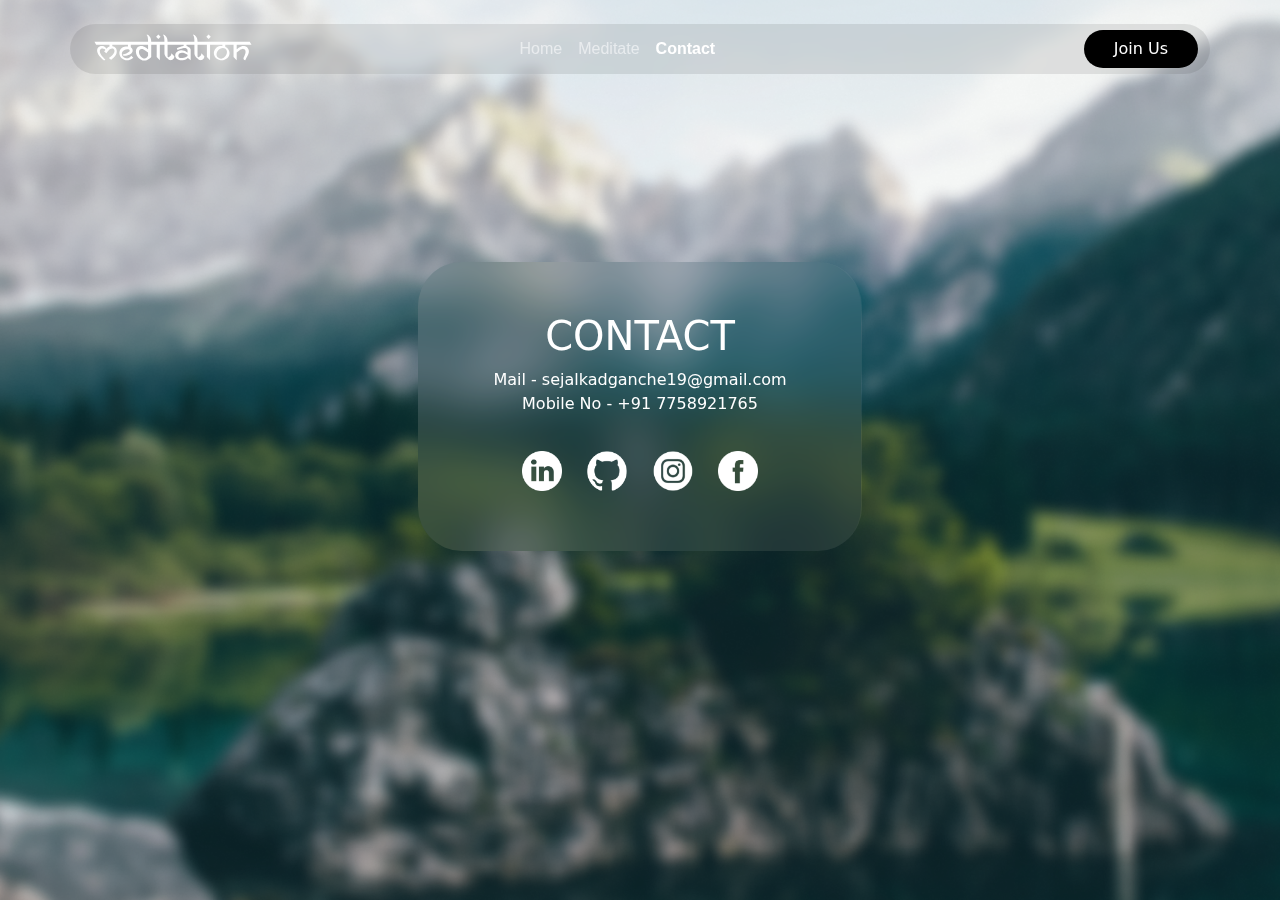
<file: meditation-app-master/Index3.html>
<!DOCTYPE html>
<html lang="en">
  <head>
    <meta charset="UTF-8" />
    <meta http-equiv="X-UA-Compatible" content="IE=edge" />
    <meta name="viewport" content="width=device-width, initial-scale=1.0" />
    <title>Mediation App</title>
    <link rel="stylesheet" href="style2.css" />
    <!-- bootstrap cdn -->
    <link
      href="https://cdn.jsdelivr.net/npm/bootstrap@5.1.3/dist/css/bootstrap.min.css"
      rel="stylesheet"
    />
    <script src="https://cdn.jsdelivr.net/npm/bootstrap@5.1.3/dist/js/bootstrap.bundle.min.js"></script>
  </head>
  <body>
    <div class="background-img">
      <img class="" src="./Instagram story - 9.png" alt="" />
    </div>
    <section class="navbar0 sticky-top">
      <div class="grey">
        <nav class="navbar navbar-expand-lg navbar-dark">
          <div class="container roundbar">
            <a class="navbar-brand" href="Index.html">
              <svg
                width="182"
                height="31"
                viewBox="0 0 182 31"
                fill="none"
                xmlns="http://www.w3.org/2000/svg"
              >
                <path
                  d="M22.4795 14.24C23.1195 14.4 23.6795 14.68 24.1595 15.08C24.6395 15.48 25.0528 15.9467 25.3995 16.48C25.7462 16.9867 25.9995 17.56 26.1595 18.2C26.3462 18.84 26.4395 19.48 26.4395 20.12C26.4395 21.5333 26.0662 22.8933 25.3195 24.2C24.5995 25.48 23.6395 26.64 22.4395 27.68C22.1462 27.92 21.7862 28.2 21.3595 28.52C20.9595 28.8133 20.4795 29.16 19.9195 29.56L19.8395 29.6L17.3195 27.64C18.4395 26.8667 19.4795 26.08 20.4395 25.28C21.4262 24.4533 22.2928 23.4133 23.0395 22.16C23.3595 21.6 23.5862 21.0133 23.7195 20.4C23.8528 19.76 23.8528 19.1733 23.7195 18.64C23.5862 18.1067 23.3062 17.6667 22.8795 17.32C22.4528 16.9467 21.8395 16.76 21.0395 16.76C20.2662 16.7867 19.5728 16.9733 18.9595 17.32C18.3462 17.64 17.7728 18.0667 17.2395 18.6C16.7062 19.1067 16.2128 19.6667 15.7595 20.28C15.3328 20.8933 14.9195 21.4933 14.5195 22.08L14.4795 22.2L11.9595 20.2L13.3595 18.36C12.9328 17.88 12.5595 17.5467 12.2395 17.36C11.8928 17.12 11.5062 16.9333 11.0795 16.8C10.6528 16.6667 10.2262 16.6133 9.79951 16.64C9.39951 16.6667 8.99951 16.7733 8.59951 16.96C8.19951 17.1467 7.86618 17.4267 7.59951 17.8C7.17285 18.36 6.95951 19 6.95951 19.72C6.95951 20.4133 7.10618 21.1333 7.39951 21.88C7.69285 22.6267 8.09285 23.3733 8.59951 24.12C9.10618 24.8667 9.63951 25.5733 10.1995 26.24C10.7595 26.88 11.3195 27.4667 11.8795 28C12.4395 28.5067 12.9195 28.8933 13.3195 29.16L11.9195 30.44C11.2262 29.9867 10.4662 29.4 9.63951 28.68C8.81285 27.9333 8.02618 27.12 7.27951 26.24C6.53285 25.36 5.86618 24.4267 5.27951 23.44C4.69285 22.4267 4.27951 21.4267 4.03951 20.44C3.82618 19.4533 3.82618 18.5067 4.03951 17.6C4.27951 16.6667 4.83951 15.8133 5.71951 15.04C6.41285 14.4533 7.17285 14.0667 7.99951 13.88C8.82618 13.6933 9.63951 13.6933 10.4395 13.88C11.2662 14.0667 12.0395 14.4267 12.7595 14.96C13.4795 15.4667 14.0795 16.12 14.5595 16.92C15.7595 15.56 16.9328 14.6667 18.0795 14.24V12.44H2.79951L0.799512 8.92H28.0795L30.0795 12.44H21.3195V14.04C21.7728 14.0933 22.1595 14.16 22.4795 14.24ZM34.7054 26.88C35.5588 27.44 36.3854 27.7867 37.1854 27.92C38.0121 28.0533 38.7855 28.0267 39.5054 27.84C40.2254 27.6267 40.8921 27.28 41.5055 26.8C42.1188 26.32 42.6388 25.7467 43.0655 25.08L45.3855 27.2C44.6921 27.92 43.8655 28.52 42.9054 29C41.9721 29.48 40.9721 29.8133 39.9055 30C38.8388 30.16 37.7454 30.16 36.6254 30C35.5054 29.8133 34.4388 29.4133 33.4254 28.8C32.4388 28.1867 31.6254 27.4533 30.9854 26.6C30.3721 25.7467 29.9321 24.8533 29.6654 23.92C29.4254 22.96 29.3454 21.9867 29.4254 21C29.5321 20.0133 29.8121 19.0933 30.2654 18.24C30.6654 17.52 31.1988 16.88 31.8654 16.32C32.5588 15.76 33.3188 15.3067 34.1454 14.96C34.9721 14.6133 35.8254 14.3867 36.7054 14.28C37.6121 14.1733 38.4655 14.2 39.2655 14.36V12.44H27.9854L25.9854 8.92H46.5455L48.5455 12.44H42.5055V15.28C43.4921 16.0533 44.1321 16.8267 44.4255 17.6C44.7188 18.3467 44.7854 19.0667 44.6255 19.76C44.4655 20.4533 44.1188 21.0933 43.5854 21.68C43.0521 22.2667 42.4521 22.7467 41.7854 23.12C41.3054 23.3867 40.5988 23.7067 39.6654 24.08C38.7588 24.4267 37.8388 24.6933 36.9054 24.88C35.9721 25.0667 35.1454 25.0933 34.4254 24.96C33.7054 24.8267 33.3188 24.4 33.2654 23.68C34.2254 23.36 35.0254 23.1067 35.6654 22.92C36.3321 22.7333 36.9188 22.5467 37.4254 22.36C37.9588 22.1467 38.4521 21.9067 38.9055 21.64C39.3588 21.3733 39.8921 21 40.5054 20.52C40.8788 20.2 41.1188 19.8667 41.2255 19.52C41.3321 19.1733 41.3055 18.8533 41.1454 18.56C41.0121 18.24 40.7721 17.9867 40.4254 17.8C40.0788 17.5867 39.6254 17.4667 39.0654 17.44C37.5721 17.3333 36.2654 17.6133 35.1454 18.28C34.0254 18.9467 33.2121 19.7867 32.7054 20.8C32.2254 21.8133 32.1188 22.88 32.3854 24C32.6521 25.12 33.4254 26.08 34.7054 26.88ZM65.9773 12.44V26.52C65.3373 27.24 64.564 27.92 63.6573 28.56C62.7773 29.2 61.8307 29.6933 60.8173 30.04C59.804 30.4133 58.7507 30.5867 57.6573 30.56C56.564 30.5333 55.5107 30.2 54.4973 29.56C54.4707 29.56 54.2707 29.4533 53.8973 29.24C53.5507 29.0267 53.124 28.7333 52.6173 28.36C52.1107 27.96 51.564 27.4533 50.9773 26.84C50.4173 26.2267 49.924 25.52 49.4973 24.72C49.0707 23.8933 48.7507 22.96 48.5373 21.92C48.3507 20.88 48.364 19.72 48.5773 18.44C48.684 17.7467 48.9373 17.12 49.3373 16.56C49.764 15.9733 50.2573 15.4667 50.8173 15.04C51.404 14.6133 52.0307 14.2933 52.6973 14.08C53.364 13.84 54.0173 13.72 54.6573 13.72C55.484 13.72 56.324 13.9067 57.1773 14.28C58.0307 14.6267 58.8173 15.04 59.5373 15.52C60.2573 15.9733 60.8707 16.4133 61.3773 16.84C61.9107 17.2667 62.244 17.5333 62.3773 17.64V12.44H46.0973L44.0973 8.92H62.3773C62.3773 7.98667 62.3507 7.09333 62.2973 6.24C62.244 5.52 62.164 4.8 62.0573 4.08C61.9507 3.36 61.804 2.78667 61.6173 2.36C61.5107 2.14666 61.404 1.97333 61.2973 1.84C61.2173 1.70666 61.1373 1.58666 61.0573 1.48C60.9507 1.37333 60.8707 1.26667 60.8173 1.16L61.0973 0.599999C61.4973 0.759999 61.924 0.973332 62.3773 1.24C62.7507 1.48 63.1507 1.78667 63.5773 2.16C64.004 2.53333 64.404 3.02667 64.7773 3.64C65.204 4.41333 65.4973 5.21333 65.6573 6.04C65.844 6.84 65.9507 7.8 65.9773 8.92H68.9373L70.9773 12.44H65.9773ZM62.3773 21.12C60.8573 19.9733 59.604 19.1067 58.6173 18.52C57.6307 17.9333 56.8173 17.5467 56.1773 17.36C55.564 17.1467 55.0573 17.08 54.6573 17.16C54.2573 17.24 53.8707 17.3867 53.4973 17.6C52.644 18.08 52.1373 18.8267 51.9773 19.84C51.8173 20.8267 51.9107 21.8533 52.2573 22.92C52.6307 23.9867 53.1907 25 53.9373 25.96C54.7107 26.8933 55.564 27.56 56.4973 27.96C57.4573 28.3333 58.444 28.3333 59.4573 27.96C60.4973 27.5867 61.4707 26.6267 62.3773 25.08V21.12ZM80.8439 12.44H75.8839V30L72.2839 26.52V12.44H70.2839L70.3239 12.36L68.4039 8.92H78.8039L80.8439 12.44ZM74.1639 5.68L71.6439 3.12L74.1639 0.599999L76.7239 3.12L74.1639 5.68ZM92.5258 25.44C92.5524 26.1333 92.4191 26.8 92.1258 27.44C91.8591 28.0533 91.4858 28.5867 91.0058 29.04C90.5258 29.4667 89.9524 29.7733 89.2858 29.96C88.6458 30.12 87.9791 30.0933 87.2858 29.88C86.6724 29.6933 86.0991 29.3867 85.5658 28.96C85.0591 28.5333 84.5791 28.0933 84.1258 27.64C83.7791 27.2933 83.4458 26.9467 83.1258 26.6C82.8324 26.2267 82.5391 25.84 82.2458 25.44C81.5258 24.48 81.1791 23.4933 81.2058 22.48L81.1658 14.8V12.44H78.7658L76.7658 8.92H81.1658C81.1658 7.98667 81.1391 7.09333 81.0858 6.24C81.0324 5.52 80.9524 4.8 80.8458 4.08C80.7391 3.36 80.5924 2.78667 80.4058 2.36C80.2991 2.14666 80.1924 1.97333 80.0858 1.84C80.0058 1.70666 79.9258 1.58666 79.8458 1.48C79.7391 1.37333 79.6591 1.26667 79.6058 1.16L79.8858 0.599999C80.2858 0.759999 80.7124 0.973332 81.1658 1.24C81.5391 1.48 81.9391 1.78667 82.3658 2.16C82.7924 2.53333 83.1924 3.02667 83.5658 3.64C83.9924 4.41333 84.2858 5.21333 84.4458 6.04C84.6324 6.84 84.7391 7.8 84.7658 8.92H91.8458L93.8458 12.44H84.7658V25.96C84.8191 26.3867 85.0724 26.6133 85.5258 26.64C85.9258 26.6667 86.2858 26.5867 86.6058 26.4C86.9524 26.1867 87.2724 25.9467 87.5658 25.68C88.0991 25.2267 88.4991 24.68 88.7658 24.04C89.0324 23.4 89.1524 22.7333 89.1258 22.04C89.7658 22.7067 90.3258 23.28 90.8058 23.76C91.2324 24.1867 91.6191 24.5867 91.9658 24.96C92.3391 25.3067 92.5258 25.4667 92.5258 25.44ZM106.486 13.84C107.126 14.0267 107.739 14.28 108.326 14.6C108.913 14.8933 109.419 15.24 109.846 15.64C110.299 16.0133 110.646 16.4267 110.886 16.88C111.153 17.3333 111.286 17.7867 111.286 18.24V30.04L108.086 27.56C107.606 28.04 106.979 28.48 106.206 28.88C105.433 29.28 104.593 29.6 103.686 29.84C102.779 30.0533 101.833 30.1733 100.846 30.2C99.8861 30.2267 98.9661 30.12 98.0861 29.88C97.2061 29.64 96.4061 29.2533 95.6861 28.72C94.9661 28.1867 94.4061 27.48 94.0061 26.6C93.5527 25.6667 93.4061 24.7333 93.5661 23.8C93.7527 22.8667 94.1394 22.0267 94.7261 21.28C95.3394 20.5067 96.1261 19.88 97.0861 19.4C98.0727 18.8933 99.1394 18.6133 100.286 18.56C101.459 18.48 102.673 18.6667 103.926 19.12C105.206 19.5467 106.459 20.3067 107.686 21.4V18.28C107.686 17.5067 107.259 16.92 106.406 16.52C105.579 16.0933 104.566 15.9867 103.366 16.2C102.513 16.3333 101.833 16.4533 101.326 16.56C100.819 16.6667 100.339 16.8 99.8861 16.96C99.4327 17.0933 98.9394 17.2667 98.4061 17.48C97.8727 17.6933 97.1527 17.9733 96.2461 18.32L95.3661 16.32C96.2727 15.9467 97.1661 15.5867 98.0461 15.24C98.8194 14.9467 99.6327 14.6533 100.486 14.36C101.366 14.0667 102.166 13.84 102.886 13.68C102.939 13.6533 102.993 13.64 103.046 13.64C103.126 13.64 103.193 13.6267 103.246 13.6V12.44H93.1661L91.1661 8.92H113.246L115.246 12.44H106.486V13.84ZM107.686 23.8C106.646 23 105.553 22.4133 104.406 22.04C103.259 21.64 102.193 21.4533 101.206 21.48C100.219 21.5067 99.3661 21.7467 98.6461 22.2C97.9261 22.6267 97.4727 23.2667 97.2861 24.12C97.0727 25.0533 97.1261 25.7867 97.4461 26.32C97.7661 26.8533 98.2327 27.2267 98.8461 27.44C99.4861 27.6533 100.219 27.7333 101.046 27.68C101.899 27.6267 102.739 27.48 103.566 27.24C104.419 27 105.206 26.7067 105.926 26.36C106.673 26.0133 107.259 25.6533 107.686 25.28V23.8ZM126.94 25.44C126.966 26.1333 126.833 26.8 126.54 27.44C126.273 28.0533 125.9 28.5867 125.42 29.04C124.94 29.4667 124.366 29.7733 123.7 29.96C123.06 30.12 122.393 30.0933 121.7 29.88C121.086 29.6933 120.513 29.3867 119.98 28.96C119.473 28.5333 118.993 28.0933 118.54 27.64C118.193 27.2933 117.86 26.9467 117.54 26.6C117.246 26.2267 116.953 25.84 116.66 25.44C115.94 24.48 115.593 23.4933 115.62 22.48L115.58 14.8V12.44H113.18L111.18 8.92H115.58C115.58 7.98667 115.553 7.09333 115.5 6.24C115.446 5.52 115.366 4.8 115.26 4.08C115.153 3.36 115.006 2.78667 114.82 2.36C114.713 2.14666 114.606 1.97333 114.5 1.84C114.42 1.70666 114.34 1.58666 114.26 1.48C114.153 1.37333 114.073 1.26667 114.02 1.16L114.3 0.599999C114.7 0.759999 115.126 0.973332 115.58 1.24C115.953 1.48 116.353 1.78667 116.78 2.16C117.206 2.53333 117.606 3.02667 117.98 3.64C118.406 4.41333 118.7 5.21333 118.86 6.04C119.046 6.84 119.153 7.8 119.18 8.92H126.26L128.26 12.44H119.18V25.96C119.233 26.3867 119.486 26.6133 119.94 26.64C120.34 26.6667 120.7 26.5867 121.02 26.4C121.366 26.1867 121.686 25.9467 121.98 25.68C122.513 25.2267 122.913 24.68 123.18 24.04C123.446 23.4 123.566 22.7333 123.54 22.04C124.18 22.7067 124.74 23.28 125.22 23.76C125.646 24.1867 126.033 24.5867 126.38 24.96C126.753 25.3067 126.94 25.4667 126.94 25.44ZM138.5 12.44H133.54V30L129.94 26.52V12.44H127.94L127.98 12.36L126.06 8.92H136.46L138.5 12.44ZM131.82 5.68L129.3 3.12L131.82 0.599999L134.38 3.12L131.82 5.68ZM151.342 14.84C152.409 15.4 153.289 16.12 153.982 17C154.702 17.8533 155.209 18.7733 155.502 19.76C155.822 20.7467 155.942 21.76 155.862 22.8C155.782 23.8133 155.502 24.76 155.022 25.64C154.489 26.6533 153.729 27.52 152.742 28.24C151.755 28.9333 150.649 29.44 149.422 29.76C148.222 30.0533 146.969 30.1333 145.662 30C144.355 29.8667 143.102 29.44 141.902 28.72C140.915 28.1067 140.115 27.3867 139.502 26.56C138.889 25.7067 138.449 24.8133 138.182 23.88C137.942 22.92 137.875 21.96 137.982 21C138.089 20.0133 138.369 19.0933 138.822 18.24C139.222 17.52 139.729 16.8667 140.342 16.28C140.982 15.6667 141.689 15.16 142.462 14.76C143.235 14.36 144.075 14.08 144.982 13.92C145.889 13.7333 146.809 13.68 147.742 13.76V12.44H136.462L134.462 8.92H157.422L159.422 12.44H150.982V14.68C151.035 14.7067 151.089 14.7333 151.142 14.76C151.222 14.7867 151.289 14.8133 151.342 14.84ZM143.182 27.28C144.329 28 145.422 28.3333 146.462 28.28C147.529 28.2267 148.489 27.92 149.342 27.36C150.222 26.7733 150.955 26.0133 151.542 25.08C152.155 24.1467 152.569 23.1867 152.782 22.2C152.995 21.1867 152.982 20.2133 152.742 19.28C152.529 18.32 152.022 17.5467 151.222 16.96C150.262 16.24 149.249 15.9067 148.182 15.96C147.115 15.9867 146.102 16.28 145.142 16.84C144.209 17.3733 143.382 18.1067 142.662 19.04C141.942 19.9467 141.449 20.9067 141.182 21.92C140.915 22.9067 140.915 23.8933 141.182 24.88C141.475 25.84 142.142 26.64 143.182 27.28ZM171.833 13.72C172.473 13.72 173.113 13.84 173.753 14.08C174.42 14.2933 175.033 14.6133 175.593 15.04C176.153 15.4667 176.633 15.9733 177.033 16.56C177.46 17.12 177.753 17.7467 177.913 18.44C178.1 19.32 178.153 20.1067 178.073 20.8C178.02 21.4667 177.833 22.2 177.513 23C177.193 23.8 176.74 24.7467 176.153 25.84C175.566 26.9333 174.846 28.32 173.993 30C173.38 29.9467 172.9 29.7733 172.553 29.48C172.26 29.2133 172.06 28.8133 171.953 28.28C171.873 27.7467 172.086 27 172.593 26.04C173.073 25.1067 173.46 24.2 173.753 23.32C174.073 22.44 174.26 21.6267 174.313 20.88C174.366 20.1333 174.286 19.48 174.073 18.92C173.886 18.3333 173.526 17.8933 172.993 17.6C172.62 17.3867 172.246 17.2267 171.873 17.12C171.526 17.0133 171.126 17 170.673 17.08C170.22 17.1333 169.7 17.3067 169.113 17.6C168.553 17.8667 167.886 18.2933 167.113 18.88L164.113 21.12V30L160.513 26.52V12.44H159.033L157.033 8.92H179.113L181.113 12.44H164.113V17.64C164.246 17.5333 164.566 17.2667 165.073 16.84C165.606 16.4133 166.233 15.9733 166.953 15.52C167.673 15.04 168.46 14.6267 169.313 14.28C170.166 13.9067 171.006 13.72 171.833 13.72Z"
                  fill="white"
                />
              </svg>
            </a>
            <button
              class="navbar-toggler"
              type="button"
              data-bs-toggle="collapse"
              data-bs-target="#navbarNavAltMarkup"
              aria-controls="navbarNavAltMarkup"
              aria-expanded="false"
              aria-label="Toggle navigation"
            >
              <span class="navbar-toggler-icon"></span>
            </button>
            <div class="collapse navbar-collapse" id="navbarNavAltMarkup">
              <div class="navbar-nav">
                <a
                  class="nav-link "
                  aria-current="page"
                  
                  href="Index.html"
                  >Home</a
                >

                <a class="nav-link" href="Index2.html">Meditate</a>

                <a class="nav-link active" style="font-weight: bold" href="#">Contact</a>
              </div>
            </div>
            <div class="righticons">
              <a href="Index3.html" style="text-decoration: none"><p>Join Us</p></a>
            </div>
          </div>
        </nav>
      </div>
    </section>

<div class="contact">
    <h1>Contact</h1>
    <p><span>Mail</span> - sejalkadganche19@gmail.com</p>
    <p><span>Mobile No</span> - +91 7758921765</p>
    <div class="socialmedia">
        <a target="_blank" href="https://www.linkedin.com/in/pratik-mirchapure/" ><img src="./svg/Mask Group.png" alt="" ></a>
        <a target="_blank" href="https://github.com/pratik462002"><img src="./svg/Mask Group-1.png" alt="" target="_blank"></a>
        <a target="_blank" href="https://www.instagram.com/justpratik_/"><img src="./svg/Mask Group-2.png" alt="" target="_blank"></a>
        <a target="_blank" href="https://www.facebook.com/pratik.mirchapure/"><img src="./svg/Mask Group-3.png" alt="" target="_blank"></a>
        
    
    </div>
</div>

   <!-- <small>Design and Build By @Pratik Mirchapure</small> -->
  </body>
</html>
</file>
<file: meditation-app-master/style2.css>
.roundbar {
  margin-top: 1rem;
  background: rgba(0, 0, 0, 0.09);
  backdrop-filter: blur(4px);

  border-radius: 43px;
}
.navbar {
  width: 100%;
}

.navbar-brand {
  position: fixed;

  margin-top: 3px;
  margin-bottom: 8px;
}
.navbar-brand svg {
  padding: 2px;
}

.navbar-nav {
  display: block;
  color: white;
  margin-left: auto;
  margin-right: 36%;
  /* margin: auto; */
  padding-top: 5px;
  padding-bottom: 5px;
  font-family: "Spline Sans", sans-serif;
}

.righticons p {
  cursor: pointer;
  color: white;
  align-items: center;
  justify-content: center;
  display: flex;
  background: black;
  border-radius: 33px;
  padding: 7px 30px;
  margin: auto;
  font-weight: 400;
}

.background-img img {
  position: fixed;
  z-index: -50;
  width: 100%;
  height: 100vh;
  object-fit: cover;
}

.main-text {
  color: white;
  margin-left: 12%;
}
.none {
  display: none;
}
.quote {
  text-transform: uppercase;
  font-size: 40px;
  width: 30%;
  margin-top: 13.5rem;
  line-height: 50px;
  font-weight: 300;
  margin-bottom: 0;
}

.quote span {
  font-weight: 500;
}

.CTA {
  font-size: 19px;
  width: 25%;
  font-weight: 300;
  opacity: 0.7;
  line-height: 25px;
  margin-top: 0.5rem;
  letter-spacing: 0.04em;
}

.Meditate-now {
  text-transform: uppercase;
  font-weight: 450;
  font-size: 20px;
  padding: 10px 70px;
  color: white;
  background: rgba(0, 0, 0, 0.5);
  border: 0.3px solid #ffffff;
  box-sizing: border-box;
  backdrop-filter: blur(4px);
  /* Note: backdrop-filter has minimal browser support */

  border-radius: 41px;
}

/* part 2
 */
body {
  margin: 0;
  /* box-sizing: border-box;
  background-color: aquamarine; */
}

.app {
  height: 100vh;
  display: flex;
  justify-content: space-evenly;
  align-items: center;
}

.time-select {
  display: flex;
  flex-direction: column;
}

.time-button {
  display: flex;
  align-items: center;
  justify-content: space-evenly;
}
.time-button p {
  font-size: 30px;
  line-height: 30px;
  margin-top: 10px;
}

.time-button img {
  width: 50px;
}
.time-select,
.sounds-select {
  height: 80%;
  display: flex;
  flex-direction: column;
  justify-content: space-evenly;
  align-items: center;
  flex: 1;
}

.sounds-select button {
  color: white;
  width: fit-content;

  background: white;
  font-size: 20px;
  border: 2px solid white;
  cursor: pointer;
  border-radius: 20px;
}
.sound11 img {
  padding: 15px;
  width: 100px;
}
.time-select button {
  color: white;
  width: 50%;
  height: 15%;
  background: none;
  font-size: 20px;
  border: 2px solid white;
  cursor: pointer;
  border-radius: 20px;
}

.timer {
  position: relative;
  height: 80%;
  display: flex;
  justify-content: space-evenly;
  align-items: center;
  flex-direction: column;
  flex: 1;
}

.timer svg {
  position: absolute;
  height: 50%;
  top: 50%;
  left: 50%;
  transform: translate(-50%, -50%) rotate(-90deg);
  pointer-events: none;
}

.timer svg circle {
  transition: all 0.2 ease-in-out;
}
.time-display {
  color: white;
  position: absolute;
  font-size: 50px;
  bottom: 5%;
}

.contact {
  margin: auto;
  text-align: center;
  background: rgba(196, 196, 196, 0.1);
  backdrop-filter: blur(23px);
  /* Note: backdrop-filter has minimal browser support */

  border-radius: 44px;
  width: fit-content;
  height: fit-content;
  padding: 50px 75px;
  margin-top: 20vh;
}

.contact h1 {
  text-transform: uppercase;
  color: white;
}

.contact p {
  color: #ffffff;
  margin: 0;
  font-weight: 350;
}

.contact p span {
  font-weight: 500;
}

.socialmedia {
  margin-top: 25px;
}

.socialmedia img {
  width: 40px;
  margin: 10px;
}

small {
  color: white;
  opacity: 0.5;
  font-weight: 250;
  display: flex;
  align-items: center;
  justify-content: center;
  margin-top: 20vh;
}
.background-img2 {
  display: none;
}

@media only screen and (max-width: 600px) {
  .roundbar {
    margin-top: 1rem;
    background: transparent;
    /* backdrop-filter: blur(4px); */

    /* border-radius: 43px; */
  }
  .navbar {
    width: 100%;
  }

  .navbar-brand {
    display: none;
  }
  .navbar-brand svg {
    padding: 2px;
  }

  .navbar-nav {
    display: block;
    color: white;
    margin-left: 10%;
    margin-right: 36%;
    /* margin: auto; */
    padding-top: 5px;
    padding-bottom: 5px;
    font-size: 25px;
    font-family: "Spline Sans", sans-serif;
    width: 70%;
  }

  .righticons p {
    display: none;
  }
  .background-img2 {
    z-index: -50;
    position: fixed;
    display: flex;
    width: 150px;
    height: 100vh;
    /* display: block; */
    /* width: 600px; */
    /* height: 1000px;
   width: 600px; */
    /* object-fit: fit-content; */
  }

  .none {
    display: block;
    font-size: 120px;
    margin-top:2rem;
    margin-bottom: 1.5rem;
  }
  .background-img img {
    /* display: none; */
    position: absolute;
    z-index: -60;

    width: 100%;
    height: 100vh;
    object-fit: fit-content;
  }

  .main-text {
    color: white;
    margin-left: 5%;
  }
  .quote {
    bottom: 12rem;
    position: absolute;
    text-transform: uppercase;
    font-size: 30px;
    width: 75%;
    margin-top: 24rem;
    line-height: 35px;
    font-weight: 300;
    margin-bottom: 1.9rem;
  }

  .quote span {
    font-weight: 500;
  }

  .CTA {
    position: absolute;
    bottom:7.5rem;
    font-size: 18px;
    width: 80%;
    font-weight: 300;
    opacity: 0.7;
    line-height: 22px;
    margin-top: 3rem;
    margin-left: 5px;
    letter-spacing: 0.04em;
    margin-bottom: 2rem;
  }

  .Meditate-now {
    position: absolute;
    bottom: 4rem;
    /* margin-left: 0px !important; */
    padding-left: 0;
    text-decoration: none;
    /* justify-content: center; */
    /* display: flex; */
    margin: auto;
    text-transform: uppercase;
    font-weight: 450;
    font-size: 20px;
    padding: 10px 70px;
    color: white;
    background: rgba(0, 0, 0, 0.5);
    border: 0.3px solid #ffffff;
    /* box-sizing: border-box; */
    backdrop-filter: blur(4px);
    /* Note: backdrop-filter has minimal browser support */

    border-radius: 41px;
  }
  .app{
    
    display: flex;
    flex-direction: column;
  }


  .time-select {
    top: -120px;
    position: fixed;
    display: flex;
    flex-direction:row;

    /* position: absolute; */
    /* height: 200px!important; */
    /* top: 10rem; */
    /* position: fixed; */
    /* height:20%; */
    /* display:flex; */
    /* justify-content:space-evenly; */
    /* flex-direction: row; */
    /* flex-direction: block;  */
  }

  .time-button {
    
    padding: 30px;
    margin: 5px;
    height: max-content !important;
    /* background-color: #ffffff; */
    /* height: 50px; */
    /* margin: 10px;
    width: fit-content;
    display: flex;
    align-items: center;
    flex-direction: column; */
    /* justify-content: space-evenly; */
  }
  .time-button p {
    /* font-size: 30px;
    line-height: 30px;
    margin-top: 10px; */
  }

  .time-button img {
    display: none;
    /* display: none;
    width: 50px; */
  }



  .sounds-select{
    
    position: fixed;
    bottom: 0;
    top: 100px;
    margin-top: 300px;
    /* height: 30%!important;  */
    display: flex;
    flex-direction:row;


    /* position: relative;
    top: 150px;
    height: fit-content;
    display: flex;
    flex-direction: row; */
  }
  .sounds-select button {
    /* height: max-content; */
  
    padding: 8px;
    margin: 5px;
    /* height: max-content !important; */
   
    /* color: white;
    width: fit-content;

    background: white;
    font-size: 20px;
    border: 2px solid white;
    cursor: pointer;
    border-radius: 20px; */
  }
  .sound11 img {
    /* padding: 15px;
    width: 100px; */
  }
  .time-select button {
    /* color: white;
    width: 50%;
    height: 15%;
    background: none;
    font-size: 20px;
    border: 2px solid white;
    cursor: pointer;
    border-radius: 20px; */
  }

  .timer {
    position: fixed;
    top: 30%;
    height: 60%;
    display: flex;
    justify-content: space-evenly;
    align-items: center;
    flex-direction: column; */
    /* flex: 1;
  }

  .timer svg {
    /* position: absolute;
    height: 50%;
    top: 50%;
    left: 50%;
    transform: translate(-50%, -50%) rotate(-90deg);
    pointer-events: none; */
  }

  .timer svg circle {
    transition: all 0.2 ease-in-out;
  }
  .time-display {
    position: absolute;
    top: 50px;
    /* color: white;
    position: absolute;
    font-size: 50px;
    bottom: 5%; */
  } 

  .contact {
    /* width: 70%; */
    /* padding: ; */
    margin: auto;
    text-align: center;
    background: rgba(196, 196, 196, 0.1);
    backdrop-filter: blur(23px);
    /* Note: backdrop-filter has minimal browser support */

    border-radius: 44px;
    width: fit-content;
    height: fit-content;
    padding: 40px 50px;
    margin-top: 20vh;
  }

  .contact h1 {
    text-transform: uppercase;
    color: white;
  }

  .contact p {
    color: #ffffff;
    margin: 0;
    font-weight: 350;
  }

  .contact p span {
    font-weight: 500;
  }

  .socialmedia {
    margin-top: 25px;
  }

  .socialmedia img {
    width: 40px;
    margin: 10px;
  }

  small {
    color: white;
    opacity: 0.5;
    font-weight: 250;
    display: flex;
    align-items: center;
    justify-content: center;
    margin-top: 20vh;
  }
}
</file>
